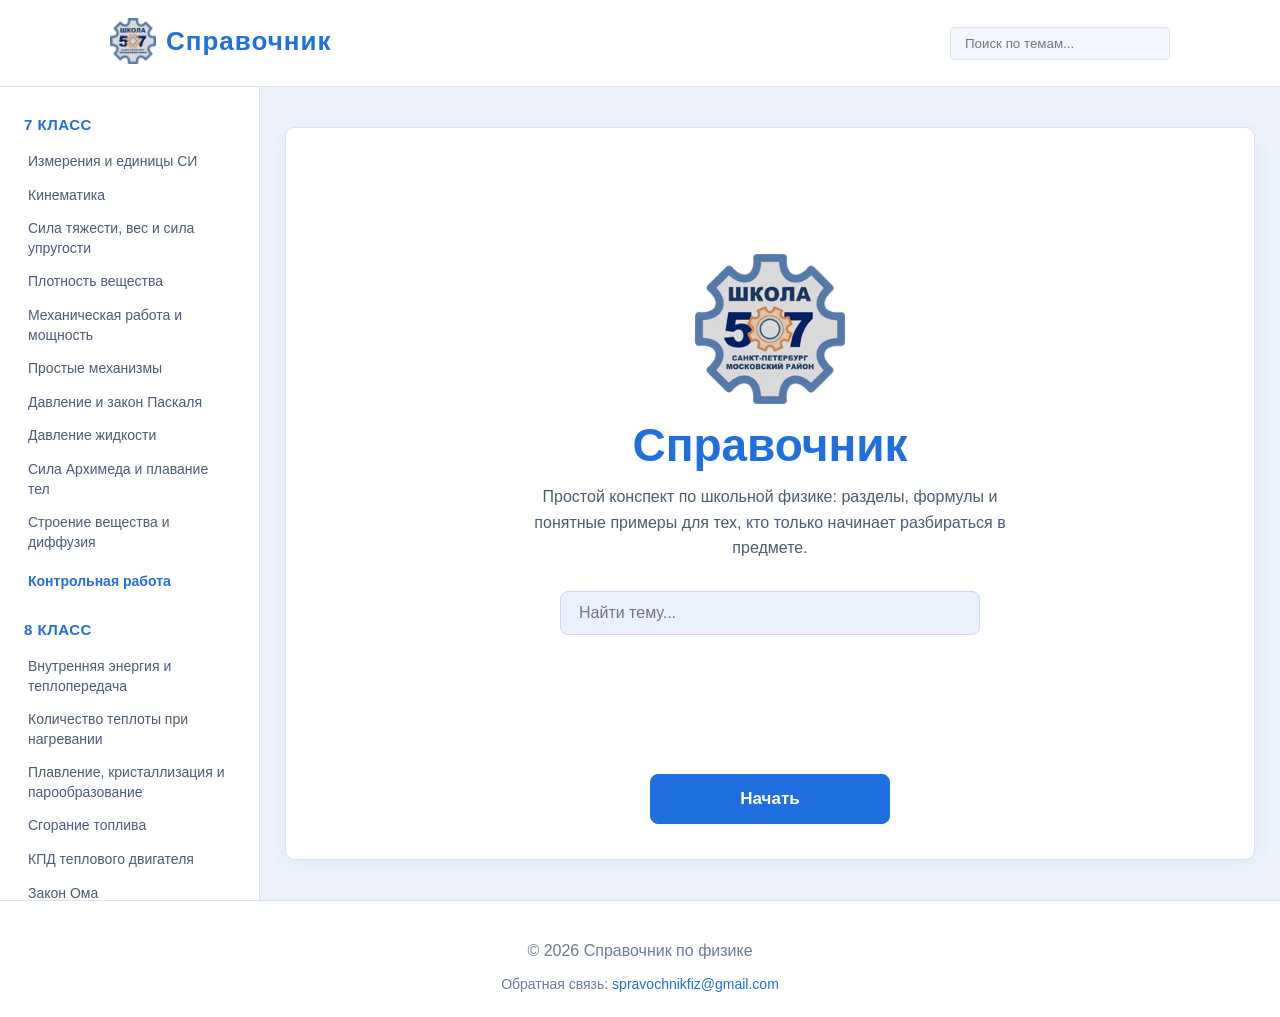
<file: index.html>
<!DOCTYPE html>
<html lang="ru">
<head>
  <meta charset="UTF-8">
  <meta name="viewport" content="width=device-width, initial-scale=1.0">
  <title>Физика — справочник</title>
  <link rel="stylesheet" href="style.css">
</head>

<body>



  <header class="header">
    <div class="container header-cont">

      <div class="logo">
          <span id="logoBtn"><img src="img/507_logo1.png" alt="Школа 507">Справочник</span>
      </div>


      <div class="search">
        <input type="text" id="searchInput" placeholder="Поиск по темам...">
      </div>

    </div>
  </header>




  <main>

    <div class="layout">

      <aside class="sidebar" id="sidebar">
        <!-- разделы и темы подставляются через script.js -->
      </aside>

      <div class="content-wrap">
        <div class="content" id="content">
          <!-- выбранная тема / раздел подставляется через script.js -->
        </div>
      </div>

    </div>

  </main>





  <footer class="footer">
    <div class="container">

      <p>© 2026 Справочник по физике</p>
      <p class="feedback">Обратная связь: <a href="mailto:spravochnikfiz@gmail.com">spravochnikfiz@gmail.com</a></p>

    </div>
  </footer>

  <script src="script.js"></script>

</body>
</html>
</file>
<file: style.css>
* {
    box-sizing: border-box;
}
html {
    max-width: 100%;
    overflow-x: hidden;
    height: 100%;
}
body {
    margin: 0;
    font-family: Arial, sans-serif;
    background: #eef3fb;
    color: #1b2a44;
    display: flex;
    flex-direction: column;
    min-height: 100vh;
}
.container {
    max-width: 1100px;
    margin: 0 auto;
    padding: 0 20px;
}
.header {
    position: sticky;
    top: 0;
    z-index: 20;
    background: #ffffff;
    border-bottom: 1px solid #d9e3f2;
    padding: 18px 0;
    flex: none;
}
.header-cont {
    display: flex;
    justify-content: space-between;
    align-items: center;
    flex-wrap: wrap;
    gap: 10px;
}
.logo span {
    color: #1f6fe0;
    font-size: clamp(20px, 3vw, 26px);
    font-weight: bold;
    letter-spacing: 1px;
    cursor: pointer;
    transition: 0.2s;
}
.logo span:hover {
    opacity: 0.8;
}
.search input {
    background: #f3f7fd;
    border: 1px solid #d9e3f2;
    color: #1b2a44;
    padding: 8px 14px;
    border-radius: 5px;
    width: 220px;
    max-width: 40vw;
    outline: none;
    transition: 0.2s;
}
.search input:focus {
    border-color: #1f6fe0;
}

main {
    flex: 1 1 auto;
    display: flex;
    min-height: 0;
}


.layout {
    display: flex;
    align-items: stretch;
    width: 100%;
    flex: 1 1 auto;
    min-height: 0;
}
.sidebar {
    flex: 0 0 260px;
    max-width: 260px;
    width: 100%;
    background: #ffffff;
    border-right: 1px solid #d9e3f2;
    padding: 25px 18px;
    align-self: flex-start;
    position: sticky;
    top: var(--header-h, 70px);
    height: calc(100vh - var(--header-h, 70px));
    overflow-y: auto;
    overscroll-behavior: contain;
    scrollbar-width: thin;
    scrollbar-color: #bfd0ec transparent;
}
.sidebar::-webkit-scrollbar {
    width: 8px;
}
.sidebar::-webkit-scrollbar-track {
    background: transparent;
}
.sidebar::-webkit-scrollbar-thumb {
    background: #bfd0ec;
    border-radius: 4px;
}
.sidebar::-webkit-scrollbar-thumb:hover {
    background: #1f6fe0;
}
.sec-title {
    color: #1f6fe0;
    font-size: 15px;
    font-weight: 800;
    margin: 18px 0 8px;
    text-transform: uppercase;
    letter-spacing: 0.5px;
    cursor: pointer;
    padding: 4px 6px;
    border-radius: 5px;
    transition: 0.2s;
}
.sec-title:first-child {
    margin-top: 0;
}
.sec-title:hover {
    background: #e8f0fd;
}
.sec-title.active-sec {
    background: #1f6fe0;
    color: #ffffff;
}
.topic-list {
    list-style: none;
    margin: 0;
    padding: 0;
}
.topic-list li {
    padding: 7px 10px;
    border-radius: 5px;
    cursor: pointer;
    color: #4a5a78;
    line-height: 1.4;
    font-size: 14px;
    transition: 0.2s;
    word-break: break-word;
}
.topic-list li:hover {
    background: #e8f0fd;
    color: #1b2a44;
}
.topic-list li.active {
    background: #1f6fe0;
    color: #ffffff;
    font-weight: bold;
}

.content-wrap {
    flex: 1;
    min-width: 0;
    display: flex;
    justify-content: center;
    align-items: flex-start;
    padding: 40px 25px;
}
.content {
    width: 100%;
    max-width: 720px;
    background: #ffffff;
    border: 1px solid #d9e3f2;
    box-shadow: 0 6px 24px rgba(31, 111, 224, 0.08);
    border-radius: 10px;
    padding: 35px;
    min-width: 0;
    min-height: calc(100vh - var(--header-h, 70px) - 80px);
    display: flex;
    flex-direction: column;
}
.content.content-wide {
    max-width: 100%;
}
.content.content-wide .home {
    width: 100%;
    flex: 1 1 auto;
    display: flex;
    flex-direction: column;
    align-items: center;
    justify-content: center;
}
.content.content-wide .home-search {
    width: 100%;
}
.content > h1 {
    margin: 0 0 15px;
    font-size: clamp(22px, 4vw, 30px);
}
.content .breadcrumb {
    color: #1f6fe0;
    font-size: 13px;
    text-transform: uppercase;
    letter-spacing: 0.5px;
    margin-bottom: 5px;
}
.content > p {
    margin: 0 0 16px;
    color: #3a4a66;
    line-height: 1.7;
    overflow-wrap: break-word;
}
.formula-box {
    background: #f1f6fd;
    border-left: 3px solid #1f6fe0;
    padding: 14px 18px;
    border-radius: 6px;
    margin: 0 0 20px;
    font-size: clamp(15px, 2.5vw, 18px);
    overflow-wrap: break-word;
}
.formula-box .formula-note {
    display: block;
    color: #6b7a96;
    font-size: 13px;
    margin-bottom: 6px;
}
.example-box, .application-box {
    background: #eaf1fd;
    padding: 16px 18px;
    border-radius: 6px;
    margin: 0 0 20px;
}


.formula-box.formula-main {
    font-size: clamp(20px, 3.5vw, 28px);
    padding: 22px 24px;
    border-left-width: 5px;
    background: linear-gradient(135deg, #f1f6fd, #e3eefc);
    box-shadow: 0 6px 20px rgba(31, 111, 224, 0.14);
}
.block-title {
    color: #6b7a96;
    font-size: 13px;
    text-transform: uppercase;
    letter-spacing: 0.6px;
    margin: 0 0 10px;
}
.quantities-list {
    list-style: none;
    padding: 0;
    margin: 0 0 24px;
    display: flex;
    flex-direction: column;
    gap: 8px;
}
.quantity-row {
    display: flex;
    align-items: center;
    gap: 14px;
    background: #f1f6fd;
    padding: 10px 16px;
    border-radius: 6px;
}
.quantity-symbol {
    color: #1f6fe0;
    font-weight: bold;
    font-size: 16px;
    min-width: 30px;
}
.quantity-meaning {
    color: #3a4a66;
    flex: 1;
}
.quantity-unit {
    color: #6b7a96;
    font-size: 13px;
    white-space: nowrap;
}
.find-badges {
    display: flex;
    flex-wrap: wrap;
    gap: 8px;
    margin: 0 0 24px;
}
.find-badge {
    background: #eaf1fd;
    color: #1f6fe0;
    border: 1px solid #c9d8f0;
    padding: 5px 14px;
    border-radius: 20px;
    font-weight: bold;
    font-size: 14px;
}
.variants-box {
    margin: 0 0 24px;
}
.variant-formula {
    background: #f1f6fd;
    border-left: 3px solid #c9d8f0;
    padding: 10px 16px;
    border-radius: 6px;
    margin-bottom: 8px;
    font-size: 15px;
    color: #3a4a66;
    overflow-wrap: break-word;
}
.example-toggle {
    margin: 0 0 20px;
}
.example-btn {
    appearance: none;
    -webkit-appearance: none;
    font-family: inherit;
    background: #1f6fe0;
    color: #ffffff;
    border: none;
    padding: 11px 22px;
    border-radius: 8px;
    cursor: pointer;
    font-weight: bold;
    font-size: 14px;
    transition: background 0.15s;
}
.example-btn:hover {
    background: #3d85ea;
}
.example-content {
    display: none;
}
.example-content.show {
    display: block;
}
.example-box h3, .application-box h3 {
    margin-top: 0;
    margin-bottom: 8px;
    font-size: 16px;
    color: #1f6fe0;
}
.example-box p, .application-box p {
    margin: 0;
}
.section-overview-list {
    list-style: none;
    padding: 0;
    margin: 0 0 20px;
}
.section-overview-list li {
    background: #eaf1fd;
    padding: 14px 16px;
    border-radius: 6px;
    margin-bottom: 10px;
    cursor: pointer;
    transition: 0.2s;
}
.section-overview-list li:hover {
    background: #dce9fc;
}
.section-overview-list li h4 {
    margin: 0 0 4px;
    color: #1b2a44;
    font-size: 16px;
}
.section-overview-list li p {
    margin: 0;
    color: #5f6f8c;
    font-size: 14px;
}
.no-result {
    color: #7b88a3;
    text-align: center;
    padding: 10px;
}
.footer {
    background: #ffffff;
    border-top: 1px solid #d9e3f2;
    padding: 25px 0;
    text-align: center;
    color: #6b7a96;
    flex: none;
}
.footer .feedback {
    margin: 8px 0 0;
    font-size: 14px;
}
.footer .feedback a {
    color: #1f6fe0;
    text-decoration: none;
}
.footer .feedback a:hover {
    text-decoration: underline;
}


@media (max-width: 900px) {
    .sidebar {
        flex-basis: 210px;
        max-width: 210px;
        padding: 20px 14px;
    }
    .content {
        padding: 25px;
    }
    .content-wrap {
        padding: 25px 15px;
    }
}

@media (max-width: 680px) {
    .layout {
        flex-direction: column;
    }
    .sidebar {
        max-width: 100%;
        flex-basis: auto;
        width: 100%;
        border-right: none;
        border-bottom: 1px solid #d9e3f2;
        position: static;
        height: auto;
        max-height: 40vh;
        align-self: stretch;
    }
    .content {
        min-height: 0;
    }
    .content-wrap {
        padding: 20px 15px;
        justify-content: stretch;
    }
    .content {
        padding: 20px;
        max-width: 100%;
    }
}

@media (max-width: 420px) {
    .search input {
        width: 130px;
    }
    .formula-box {
        padding: 12px 14px;
    }
}

.topic-img {
    width: 100%;
    max-width: 450px;
    display: block;
    margin: 0 auto 20px;
    border-radius: 10px;
    border: 1px solid #d9e3f2;
}

.home {
    text-align: center;
    padding: 20px 0;
}
.home-title {
    color: #1f6fe0;
    font-size: clamp(30px, 6vw, 46px);
    margin: 0 0 12px;
}
.home-sub {
    color: #4a5a78;
    max-width: 480px;
    margin: 0 auto 30px;
    line-height: 1.6;
}
.home-search input {
    background: #eaf1fd;
    border: 1px solid #c9d8f0;
    color: #1b2a44;
    padding: 12px 18px;
    border-radius: 8px;
    width: 100%;
    max-width: 420px;
    font-size: 16px;
    outline: none;
    transition: 0.2s;
}
.home-search input:focus {
    border-color: #1f6fe0;
}
.home-results {
    max-width: 460px;
    margin: 20px auto 0;
    text-align: left;
}
.home-results li {
    list-style: none;
}
.home-finder-link {
    margin: 25px 0 0;
}
.home-finder-link .example-btn {
    background: transparent;
    border: 1px solid #1f6fe0;
    color: #1f6fe0;
}
.home-finder-link .example-btn:hover {
    background: #1f6fe0;
    color: #ffffff;
}


.finder-checks {
    display: flex;
    flex-wrap: wrap;
    gap: 10px;
    margin: 0 0 24px;
}
.finder-check {
    display: flex;
    align-items: center;
    gap: 7px;
    background: #f1f6fd;
    padding: 8px 14px;
    border-radius: 6px;
    cursor: pointer;
    color: #3a4a66;
    font-size: 14px;
    user-select: none;
}
.finder-check input {
    accent-color: #1f6fe0;
    cursor: pointer;
}
.finder-select {
    appearance: none;
    -webkit-appearance: none;
    font-family: inherit;
    background: #eaf1fd;
    border: 1px solid #c9d8f0;
    color: #1b2a44;
    padding: 10px 14px;
    border-radius: 8px;
    font-size: 15px;
    width: 100%;
    max-width: 320px;
    margin: 0 0 24px;
    outline: none;
}
.finder-select:focus {
    border-color: #1f6fe0;
}
.finder-btn-wrap {
    margin: 0 0 24px;
}
.finder-results {
    display: flex;
    flex-direction: column;
    gap: 12px;
}
.finder-result-card {
    background: #eaf1fd;
    padding: 16px 18px;
    border-radius: 8px;
    cursor: pointer;
    border: 1px solid transparent;
    transition: 0.2s;
}
.finder-result-card:hover {
    background: #dce9fc;
    border-color: #1f6fe0;
}
.finder-result-formula {
    color: #1f6fe0;
    font-weight: bold;
    font-size: 18px;
    margin-bottom: 8px;
}
.finder-result-text {
    color: #3a4a66;
    margin: 0 0 8px;
}
.finder-open-link {
    color: #1f6fe0;
    font-size: 13px;
    font-weight: bold;
}


.nav-bar {
    display: flex;
    justify-content: center;
    align-items: center;
    gap: 10px;
    width: 100%;
    max-width: 460px;
    margin: auto auto 0;
    padding-top: 28px;
    flex: none;
}
.nav-btn {
    appearance: none;
    -webkit-appearance: none;
    font-family: inherit;
    flex: 1 1 0;
    min-width: 0;
    padding: 11px clamp(6px, 2vw, 18px);
    font-size: clamp(12px, 3.2vw, 14px);
    font-weight: bold;
    line-height: 1.2;
    white-space: nowrap;
    overflow: hidden;
    text-overflow: ellipsis;
    background: transparent;
    color: #1f6fe0;
    border: 1px solid #1f6fe0;
    border-radius: 8px;
    cursor: pointer;
    transition: background 0.15s, color 0.15s, opacity 0.15s;
}
.nav-btn:hover:not(:disabled) {
    background: #1f6fe0;
    color: #ffffff;
}
.nav-btn:disabled {
    opacity: 0.4;
    cursor: not-allowed;
}
.nav-btn-home {
    flex-grow: 1.4;
    background: #1f6fe0;
    color: #ffffff;
}
.nav-btn-home:hover:not(:disabled) {
    background: #1a5fc4;
    border-color: #1a5fc4;
}
.nav-btn-start {
    flex: 0 1 240px;
    padding-top: 14px;
    padding-bottom: 14px;
    font-size: clamp(14px, 4vw, 17px);
}
.nav-btn-start:hover:not(:disabled) {
    background: #1a5fc4;
    border-color: #1a5fc4;
}
@media (max-width: 420px) {
    .nav-bar {
        gap: 8px;
    }
}


.logo span {
    display: inline-flex;
    align-items: center;
    gap: 10px;
}
.logo img {
    height: clamp(34px, 6vw, 46px);
    width: auto;
    flex: none;
}
.home-logo {
    display: block;
    width: clamp(100px, 22vw, 150px);
    height: auto;
    margin: 0 auto 14px;
}


.topic-list li.test-item {
    margin-top: 6px;
    color: #1f6fe0;
    font-weight: bold;
}
.topic-list li.test-item:hover {
    background: #e8f0fd;
    color: #1f6fe0;
}
.topic-list li.test-item.active {
    background: #1f6fe0;
    color: #ffffff;
}
.section-overview-list li.test-overview-item h4 {
    color: #1f6fe0;
}

.test-scale {
    color: #6b7a96;
    font-size: 13px;
}
.test-task, .test-mistake {
    background: #f1f6fd;
    border: 1px solid #d9e3f2;
    border-radius: 8px;
    padding: 16px 18px;
    margin: 0 0 14px;
}
.test-task.confirmed {
    border-color: #1f6fe0;
}
.test-task-head {
    color: #1f6fe0;
    font-weight: bold;
    font-size: 14px;
    text-transform: uppercase;
    letter-spacing: 0.4px;
    margin: 0 0 8px;
}
.test-points {
    color: #6b7a96;
    font-weight: normal;
    text-transform: none;
    letter-spacing: 0;
    margin-left: 6px;
}
.test-text {
    margin: 0 0 12px;
    line-height: 1.6;
    color: #1b2a44;
    overflow-wrap: break-word;
}
.test-option {
    display: flex;
    align-items: flex-start;
    gap: 10px;
    padding: 8px 12px;
    margin: 0 0 6px;
    background: #ffffff;
    border: 1px solid #d9e3f2;
    border-radius: 6px;
    cursor: pointer;
    line-height: 1.45;
    color: #3a4a66;
}
.test-option input {
    accent-color: #1f6fe0;
    margin-top: 3px;
    flex: none;
}
.test-number {
    display: flex;
    align-items: center;
    flex-wrap: wrap;
    gap: 10px;
}
.test-input, .test-select {
    font-family: inherit;
    font-size: 15px;
    color: #1b2a44;
    background: #ffffff;
    border: 1px solid #c9d8f0;
    border-radius: 6px;
    padding: 9px 12px;
    outline: none;
}
.test-input {
    width: 100%;
    max-width: 200px;
}
.test-input:focus, .test-select:focus {
    border-color: #1f6fe0;
}
.test-input:disabled, .test-select:disabled {
    background: #e8f0fd;
    color: #3a4a66;
}
.test-unit {
    color: #6b7a96;
    font-size: 14px;
}
.test-match-options {
    list-style: none;
    margin: 0 0 12px;
    padding: 10px 14px;
    background: #ffffff;
    border: 1px solid #d9e3f2;
    border-radius: 6px;
    color: #3a4a66;
    line-height: 1.7;
}
.test-match-row {
    display: flex;
    align-items: center;
    flex-wrap: wrap;
    gap: 12px;
    margin: 0 0 8px;
}
.test-match-label {
    min-width: 150px;
    color: #1b2a44;
}
.test-task-actions {
    display: flex;
    align-items: center;
    flex-wrap: wrap;
    gap: 14px;
    margin-top: 12px;
}
.test-confirm {
    padding: 9px 18px;
}
.test-status {
    font-size: 14px;
    font-weight: bold;
}
.test-status.ok {
    color: #1a8f4c;
}
.test-status.err {
    color: #d33a3a;
}
.test-finish {
    display: flex;
    justify-content: center;
    margin: 24px 0 0;
}
.test-finish-btn {
    padding: 13px 34px;
    font-size: 15px;
}

.test-summary {
    display: flex;
    flex-wrap: wrap;
    gap: 12px;
    margin: 0 0 12px;
}
.test-summary-item {
    flex: 1 1 130px;
    background: #f1f6fd;
    border: 1px solid #d9e3f2;
    border-radius: 8px;
    padding: 14px 16px;
    text-align: center;
}
.test-summary-item span {
    display: block;
    color: #6b7a96;
    font-size: 13px;
    margin-bottom: 4px;
}
.test-summary-item b {
    font-size: 22px;
    color: #1b2a44;
}
.test-summary-item.test-mark b {
    font-size: 34px;
    color: #1f6fe0;
}
.test-summary.mark-5 .test-mark b { color: #1a8f4c; }
.test-summary.mark-4 .test-mark b { color: #1f6fe0; }
.test-summary.mark-3 .test-mark b { color: #c98a00; }
.test-summary.mark-2 .test-mark b { color: #d33a3a; }

.test-mistake {
    border-left: 4px solid #d33a3a;
}
.test-mistake p {
    margin: 0 0 8px;
    line-height: 1.6;
    overflow-wrap: break-word;
}
.test-your { color: #d33a3a; }
.test-right { color: #1a8f4c; }
.test-sol { color: #3a4a66; }
.test-topics {
    display: flex;
    flex-wrap: wrap;
    gap: 8px;
    margin: 0 0 8px;
}
.test-topic-chip {
    appearance: none;
    -webkit-appearance: none;
    font-family: inherit;
    font-size: 14px;
    font-weight: bold;
    color: #1f6fe0;
    background: #eaf1fd;
    border: 1px solid #c9d8f0;
    border-radius: 20px;
    padding: 7px 14px;
    cursor: pointer;
    transition: 0.15s;
}
.test-topic-chip small {
    font-weight: normal;
    color: #6b7a96;
    margin-left: 4px;
}
.test-topic-chip:hover {
    background: #1f6fe0;
    border-color: #1f6fe0;
    color: #ffffff;
}
.test-topic-chip:hover small {
    color: #dce9fc;
}
@media (max-width: 420px) {
    .test-task, .test-mistake { padding: 14px; }
    .test-match-label { min-width: 0; flex: 1 1 100%; }
}

.vec {
    position: relative;
    display: inline-block;
    line-height: 1;
    font-style: normal;
}
.vec::before {
    content: "→";
    position: absolute;
    left: 50%;
    top: -0.62em;
    transform: translateX(-50%);
    font-size: 0.62em;
    line-height: 1;
    font-weight: normal;
}
.formula-box sup, .variant-formula sup {
    font-size: 0.7em;
    line-height: 0;
}
</file>
